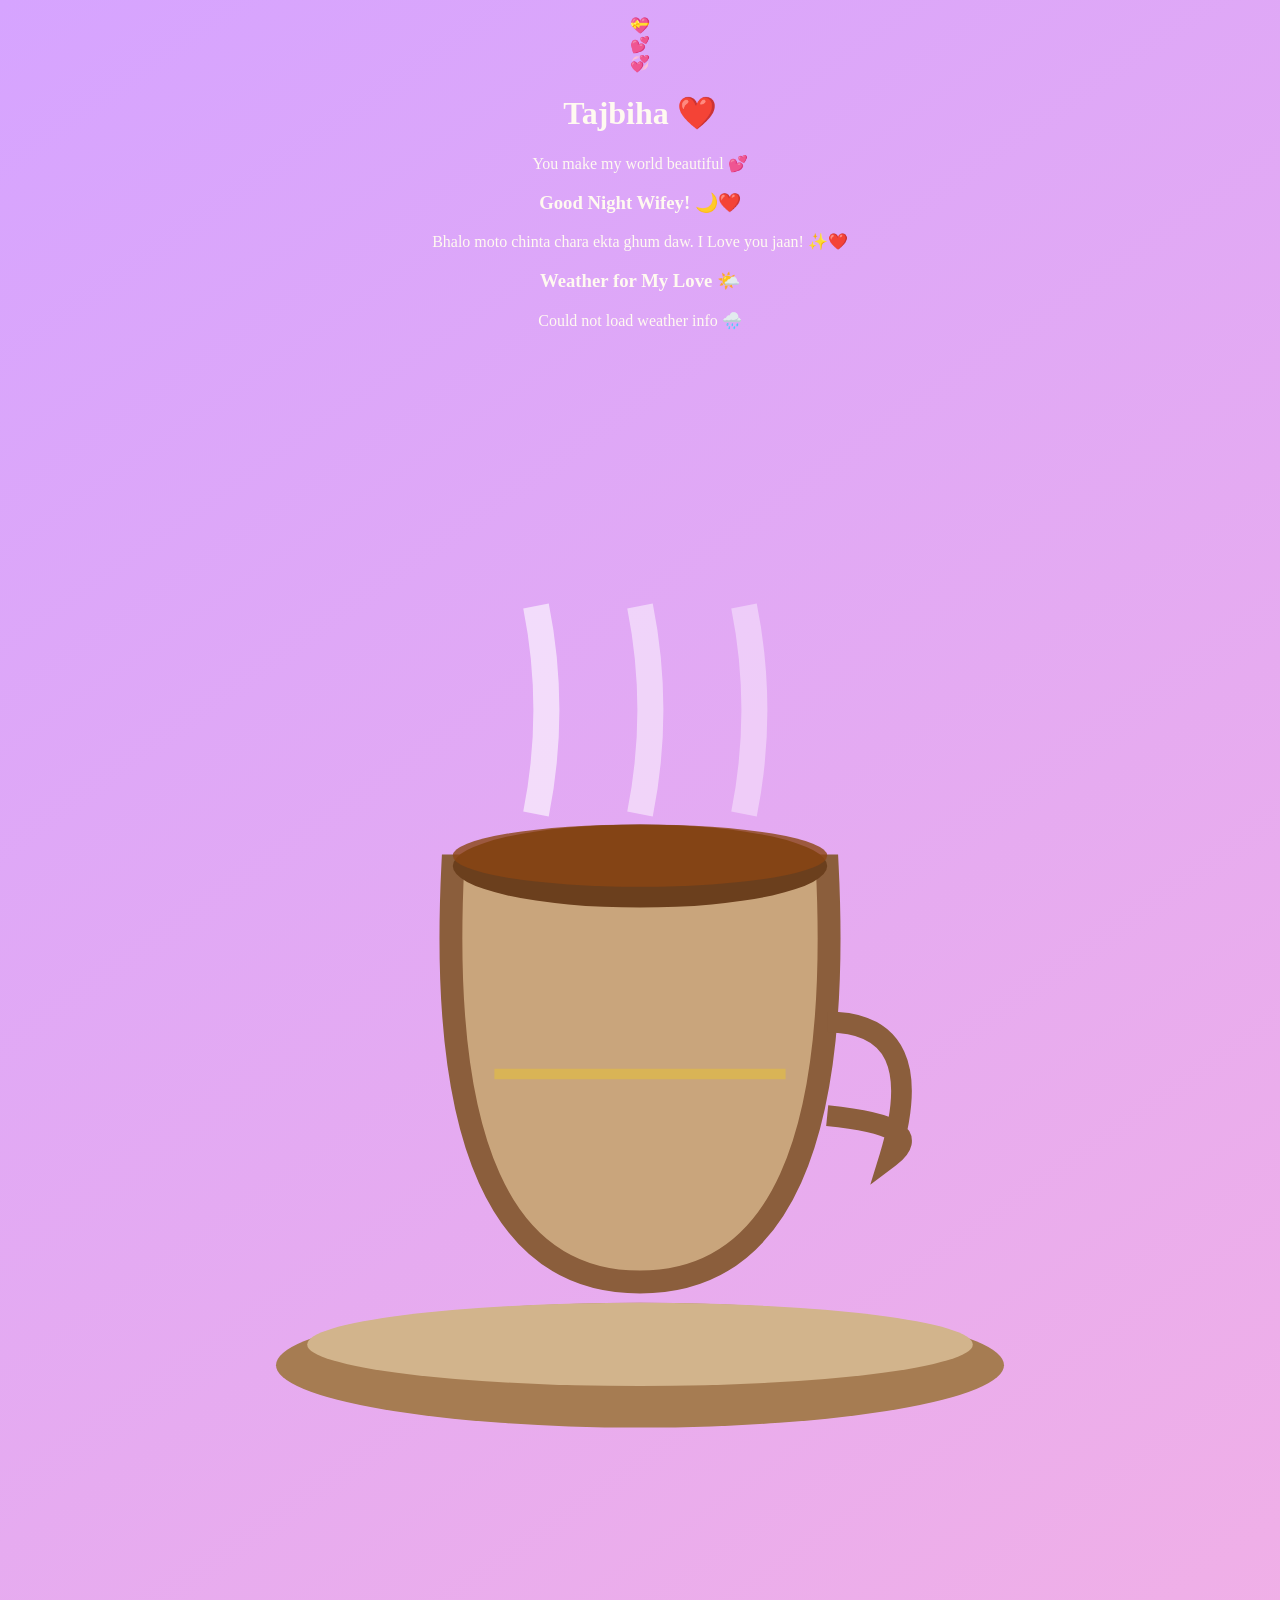
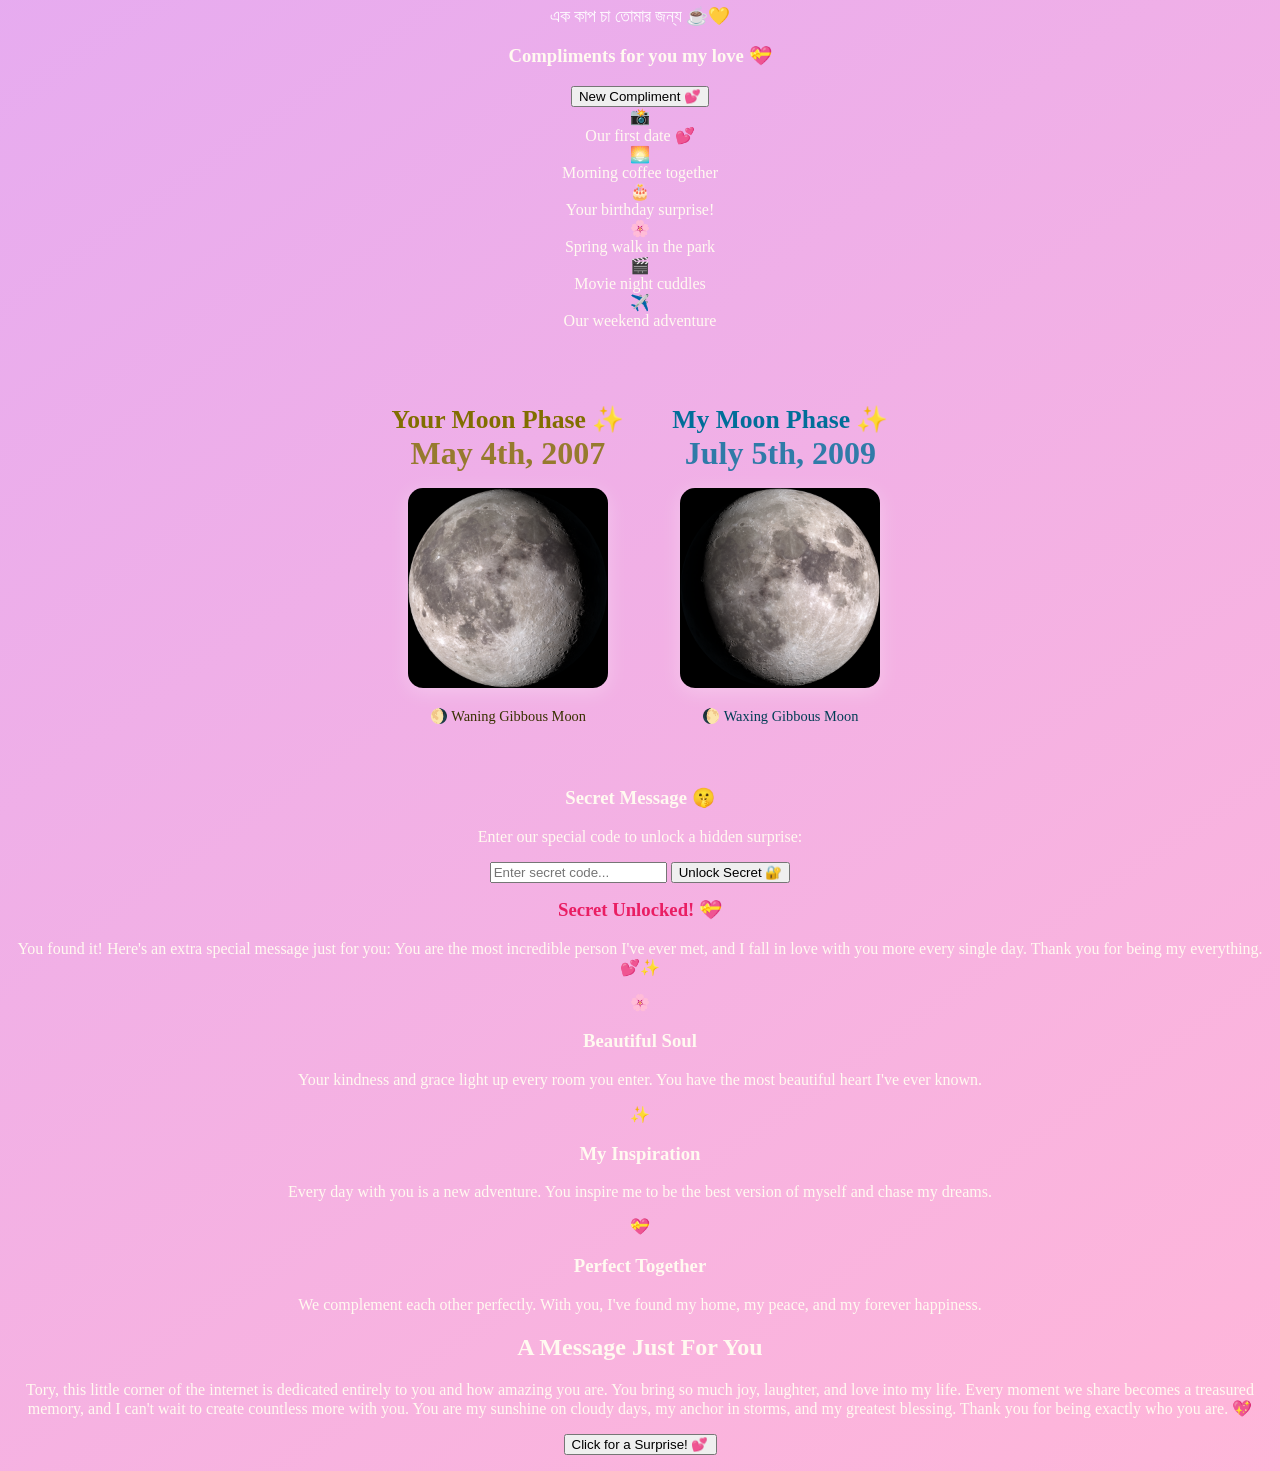
<file: web1.html>
<!DOCTYPE html>
<html lang="en">
<head>
    <meta charset="UTF-8">
    <meta name="viewport" content="width=device-width, initial-scale=1.0">
    <title>For My Beautiful Wifey ❤️</title>
    <link rel="stylesheet" href="style.css">
</head>
<body>
    <div class="floating-hearts" id="hearts"></div>
    <div class="container">
        <header class="header">
            <h1 class="main-title">Tajbiha ❤️</h1>
            <p class="subtitle">You make my world beautiful 💕</p>
        </header>

        <!-- Time-based Message -->
        <div class="time-message">
            <h3 id="timeGreeting">Good Morning, Beautiful!</h3>
            <p id="timeMessage">Hope your day starts as wonderful as you are! ☀️</p>
        </div>

        <!-- Weather Widget -->
        <div class="weather-widget">
            <h3>Weather for My Love 🌤️</h3>
            <p id="weatherInfo">Checking the weather for you... 💕</p>
        </div>

        <!-- Animated Tea Cup -->
<div class="tea-section">
  <div class="tea-cup">
    <svg viewBox="0 0 120 120" xmlns="http://www.w3.org/2000/svg">
      <!-- Steam -->
      <g class="steam">
        <path d="M50 45 Q52 35 50 25" stroke="white" stroke-width="2.5" opacity="0.6" fill="none"/>
        <path d="M60 45 Q62 35 60 25" stroke="white" stroke-width="2.5" opacity="0.5" fill="none"/>
        <path d="M70 45 Q72 35 70 25" stroke="white" stroke-width="2.5" opacity="0.4" fill="none"/>
      </g>

      <!-- Saucer -->
      <ellipse cx="60" cy="98" rx="35" ry="6" fill="#A67C52"/>
      <ellipse cx="60" cy="96" rx="32" ry="4" fill="#D2B48C"/>

      <!-- Cup Body -->
      <path d="M42 50 Q40 90 60 90 Q80 90 78 50 Z" fill="#C9A57C" stroke="#8B5E3C" stroke-width="2.2"/>

      <!-- Tea Surface -->
      <ellipse cx="60" cy="50" rx="18" ry="4" fill="#6B3F1D"/>
      <ellipse cx="60" cy="49" rx="18" ry="3" fill="#8B4513" opacity="0.8"/>

      <!-- Optional Handle -->
      <path d="M78 65 Q88 65 84 78 Q88 75 78 74" stroke="#8B5E3C" stroke-width="2.0" fill="none"/>

      <!-- Subtle Design Line -->
      <line x1="46" y1="70" x2="74" y2="70" stroke="#FFD700" stroke-width="1" opacity="0.3"/>
    </svg>
  </div>
  <p style="color: rgba(255,255,255,0.95); font-size: 1.1rem; margin-top: 0.5rem;">
    এক কাপ চা তোমার জন্য ☕💛
  </p>
</div>

        <!-- Daily Compliment -->
        <div class="compliment-section">
            <h3> Compliments for you my love 💝</h3>
            <p class="compliment-text" id="dailyCompliment">You're absolutely radiant today!</p>
            <button class="love-button" onclick="generateCompliment()">New Compliment 💕</button>
        </div>

        <!-- Polaroid Gallery -->
        <div class="polaroid-gallery">
            <div class="polaroid">
                <div class="polaroid-img">📸</div>
                <div class="polaroid-caption">Our first date 💕</div>
            </div>
            <div class="polaroid">
                <div class="polaroid-img">🌅</div>
                <div class="polaroid-caption">Morning coffee together</div>
            </div>
            <div class="polaroid">
                <div class="polaroid-img">🎂</div>
                <div class="polaroid-caption">Your birthday surprise!</div>
            </div>
            <div class="polaroid">
                <div class="polaroid-img">🌸</div>
                <div class="polaroid-caption">Spring walk in the park</div>
            </div>
            <div class="polaroid">
                <div class="polaroid-img">🎬</div>
                <div class="polaroid-caption">Movie night cuddles</div>
            </div>
            <div class="polaroid">
                <div class="polaroid-img">✈️</div>
                <div class="polaroid-caption">Our weekend adventure</div>
            </div>
        </div>

<!-- Real Moon Phases on Our Birthdays -->
<div style="display: flex; justify-content: center; gap: 3rem; margin: 3rem 0; flex-wrap: wrap;">
    
    <!-- PHT's Moon - May 4, 2007 -->
    <div style="text-align: center;">
        <h3 style="color: #816e00; margin-bottom: 1rem; font-family: 'Dancing Script', cursive; font-size: 1.6rem;">
            Your Moon Phase ✨<br>
            <span style="font-size: 2rem; opacity: 0.8;">May 4th, 2007</span>
        </h3>
        <img src="4-5-2007.png" alt="Waning Gibbous Moon - May 4, 2007" style="width: 200px; height: auto; border-radius: 15px; box-shadow: 0 4px 20px rgba(255,255,255,0.3);">
        <p style="color: #383000; font-size: 0.9rem; margin-top: 1rem;">🌖 Waning Gibbous Moon</p>
    </div>

    <!-- Your Moon - July 5, 2009 -->
    <div style="text-align: center;">
        <h3 style="color: #006e99; margin-bottom: 1rem; font-family: 'Dancing Script', cursive; font-size: 1.6rem;">
            My Moon Phase ✨<br>
            <span style="font-size: 2rem; opacity: 0.8;">July 5th, 2009</span>
        </h3>
        <img src="5-7-2009.png" alt="Waxing Gibbous Moon - July 5, 2009" style="width: 200px; height: auto; border-radius: 15px; box-shadow: 0 4px 20px rgba(255,255,255,0.3);">
        <p style="color: #003d55; font-size: 0.9rem; margin-top: 1rem;">🌔 Waxing Gibbous Moon</p>
    </div>

</div>

        <!-- Music Section -->
        <!-- <div class="music-section"> -->
        <!--     <h3>A Song Just For You 🎵</h3> -->
        <!--     <p>Close your eyes and imagine my voice singing your favorite song... 💕</p> -->
        <!--     <button class="love-button" onclick="playPersonalSong()">Play My Recording 🎤</button> -->
        <!--     <div id="musicPlayer" class="hidden"> -->
        <!--         <p style="margin-top: 1rem; font-style: italic; color: #666;"> -->
        <!--             🎵 *Imagine beautiful humming/singing here* 🎵<br> -->
        <!--             (In a real version, your actual recording would play here!) -->
        <!--         </p> -->
        <!--     </div> -->
        <!-- </div> -->

        <!-- Secret Code Section -->
        <div class="secret-section">
            <h3>Secret Message 🤫</h3>
            <p>Enter our special code to unlock a hidden surprise:</p>
            <input type="text" id="secretCode" class="secret-input" placeholder="Enter secret code..." maxlength="20">
            <button class="love-button" onclick="checkSecretCode()">Unlock Secret 🔐</button>
            <div id="secretMessage" class="hidden">
                <h3 style="color: #e91e63; margin-top: 1rem;">Secret Unlocked! 💝</h3>
                <p>You found it! Here's an extra special message just for you: You are the most incredible person I've ever met, and I fall in love with you more every single day. Thank you for being my everything. 💕✨</p>
            </div>
        </div>
        
        <div class="content-grid">
            <div class="card">
                <span class="card-icon">🌸</span>
                <h3>Beautiful Soul</h3>
                <p>Your kindness and grace light up every room you enter. You have the most beautiful heart I've ever known.</p>
            </div>
            
            <div class="card">
                <span class="card-icon">✨</span>
                <h3>My Inspiration</h3>
                <p>Every day with you is a new adventure. You inspire me to be the best version of myself and chase my dreams.</p>
            </div>
            
            <div class="card">
                <span class="card-icon">💝</span>
                <h3>Perfect Together</h3>
                <p>We complement each other perfectly. With you, I've found my home, my peace, and my forever happiness.</p>
            </div>
        </div>
        
        <div class="love-message">
            <h2>A Message Just For You</h2>
            <p>
                Tory, this little corner of the internet is dedicated entirely to you and how amazing you are. 
                You bring so much joy, laughter, and love into my life. Every moment we share becomes a treasured memory, 
                and I can't wait to create countless more with you. You are my sunshine on cloudy days, 
                my anchor in storms, and my greatest blessing. Thank you for being exactly who you are. 💖
            </p>
        </div>
        
        <div class="interactive-section">
            <button class="love-button" onclick="showLove()">Click for a Surprise! 💕</button>
        </div>
    </div>
    
    <script>
        // Create floating hearts
        function createHeart() {
            const heart = document.createElement('div');
            const emojis = ['💖', '💗', '💘', '💝', '💞', '💕'];
            heart.className = 'heart';
            heart.innerHTML = emojis[Math.floor(Math.random() * emojis.length)];
            heart.style.left = Math.random() * 100 + '%';
            heart.style.animationDelay = Math.random() * 6 + 's';
            heart.style.animationDuration = (Math.random() * 3 + 6) + 's';
            document.getElementById('hearts').appendChild(heart);
            
            setTimeout(() => {
                heart.remove();
            }, 9000);
        }
        
        // Create hearts periodically
        setInterval(createHeart, 400);

function updateTimeMessage() {
  const now = new Date();
  const hour = now.getHours();

  const greeting = document.getElementById('timeGreeting');
  const message = document.getElementById('timeMessage');

  if (hour >= 7 && hour < 13) {
    greeting.textContent = "Good Morning, My Love! ☀️❤️";
    message.textContent = "Hope your day starts as wonderful as you are! I love you my pretty lady ❤️";
  } else if (hour >= 13 && hour < 16) {
    greeting.textContent = "Good Noon, Sunshine! 🌞";
    message.textContent = "Dupur e kintu onk gorom, paani khaio beshi beshi ar rod e jaio nah. Always Thinking of you! 💫";
  } else if (hour >= 16 && hour < 18) {
    greeting.textContent = "Good Afternoon, Love! 🌤️";
    message.textContent = "Hope your afternoon is as pretty as you are! chaa khaio biscuit er sathe!! 💕";
  } else if (hour >= 18 && hour < 22) {
    greeting.textContent = "Good Evening, Sweetheart! 🌆";
    message.textContent = "Shondha hoye gese sharadin e tired hoye geso nischoi rest koro ektu ! Sending hugs! 🤗";
  } else {
    greeting.textContent = "Good Night Wifey! 🌙❤️";
    message.textContent = "Bhalo moto chinta chara ekta ghum daw. I Love you jaan! ✨❤️";
  }
}


        // Weather simulation (replace with real API in production)
function updateWeather() {
  const weatherInfo = document.getElementById('weatherInfo');
  const apiKey = '3b9c041a4afd451299e224831250406'; // ✅ No trailing space
  const location = 'Dhaka, Bangladesh';

  weatherInfo.textContent = 'Loading weather...'; // Optional: UX feedback

  fetch(`https://api.weatherapi.com/v1/current.json?key=${apiKey}&q=${encodeURIComponent(location)}&aqi=no`)
    .then(response => {
      if (!response.ok) throw new Error('Network response was not ok');
      return response.json();
    })
    .then(data => {
      const temp = data.current.temp_c;
      const condition = data.current.condition.text;
      const icon = data.current.condition.icon;
      weatherInfo.innerHTML = `
        <img src="https:${icon}" alt="${condition}" style="vertical-align:middle; width:24px; height:24px;">
        It's ${condition.toLowerCase()} in Nawabganj, ${temp}°C 🌡️
      `;
    })
    .catch(error => {
      console.error('Weather API error:', error);
      weatherInfo.textContent = 'Could not load weather info 🌧️';
    });
}




        // Daily compliments
const compliments = [
];


        function generateCompliment() {
            const complimentElement = document.getElementById('dailyCompliment');
            const randomCompliment = compliments[Math.floor(Math.random() * compliments.length)];
            complimentElement.textContent = randomCompliment;
            complimentElement.style.animation = 'pulse 1s ease-in-out';
            setTimeout(() => {
                complimentElement.style.animation = '';
            }, 1000);
        }

        // Secret codes
        const secretCodes = {
            'iloveyou': 'Secret Unlocked! 💝\nYou found it! Here\'s an extra special message: You are the most incredible person I\'ve ever met! 💕',
            'forever': 'Forever Code Unlocked! ♾️\nYou and me, always and forever. Nothing will ever change that. Fid-Dunya, Wal-Akhirah! 💕',
            'TORY': 'TORY Special! 👑\nYou\'re my queen, my everything, my forever person. i love you jaan! 💖',
            'cha': 'Cha Code! 🫖\nJust like how chai makes everything better, you make my life perfect! ☕💕',
            'beautiful': 'Beauty Code! 🌸\nYou\'re not just beautiful outside, but your heart is the most beautiful thing I know! 💖',
            'rysh': 'SUPER SECRET CODE! 💣\nAyhay\ Onk Bhalo laglo tumi mone rakhso eita akhono, dhonnobad my love 💖',
            '0405': 'Birthday Special! 🎂\n Amar\ Favourite date shobche special date amar kache eita. i love you pakhi! 💖',
            '1234': 'ehh eto easy nah!\nHEHE\ ',

        };

        function checkSecretCode() {
            const input = document.getElementById('secretCode').value.toLowerCase().trim();
            const messageDiv = document.getElementById('secretMessage');
            
            if (secretCodes[input]) {
                messageDiv.innerHTML = `<h3 style="color: #e91e63; margin-top: 1rem;">${secretCodes[input].split('\n')[0]}</h3><p>${secretCodes[input].split('\n')[1]}</p>`;
                messageDiv.classList.remove('hidden');
                messageDiv.style.animation = 'fadeInUp 0.5s ease-out';
            } else if (input) {
                messageDiv.innerHTML = `<p style="color: #666; margin-top: 1rem;">Not quite right! Try again... 💕<br><small>Hint: Think about what I always tell you! 😊</small></p>`;
                messageDiv.classList.remove('hidden');
            }
        }

        // Personal song simulation
        function playPersonalSong() {
            const musicPlayer = document.getElementById('musicPlayer');
            musicPlayer.classList.remove('hidden');
            musicPlayer.style.animation = 'fadeInUp 0.5s ease-out';
            
            // Simulate playing
            setTimeout(() => {
                musicPlayer.innerHTML = `
                    <p style="margin-top: 1rem; font-style: italic; color: #666;">
                        🎵 *Soft humming of your favorite song* 🎵<br>
                        "La la la... thinking of you..." 💕<br>
                        <small>(This is where your actual recording would play! 🎤)</small>
                    </p>
                `;
            }, 1000);
        }
        
        // Interactive functions
        function showLove() {
            const messages = [
    "Your smile lights up the entire universe! ✨",
    "You're more beautiful than any sunset I've ever seen! 🌅",
    "Your laugh is my favorite melody! 🎵",
    "You make ordinary moments feel magical! ✨",
    "Your kindness makes the world a better place! 🌍",
    "You're absolutely radiant! 💫",
    "Your intelligence amazes me every day! 🧠",
    "You have the most beautiful soul my love! ",
    "You're my favorite notification! 📱",
    "You make everything better just by being you! 🌟",
    "Your eyes sparkle brighter than all the stars combined! ⭐",
    "You're the reason I believe in love! ✨",
    "You feel like home! 🏠",
    "You're more precious than any treasure! 💎",
    "Your voice is sweeter than honey! 🎶",
    "When you smile, my life gets better! 😊",
    "You're the missing piece to my puzzle! 🧩",
    "You bring sunshine to my cloudiest days! ☀️",
    "You're really charming! 💖",
    "You make love feel easy! 💘",
    "Every time I see you, my heart skips a beat! 💓",
    "You're the definition of grace and beauty! 👑",
    "You glow even in the darkest places! ✨",
    "You're my happiness! 🎁",
    "You have a heart as big as the ocean! 🌊",
    "You're more refreshing than morning dew! 🌿",
    "Being with you feels like a dream I never want to wake up from! 💤",
    "You're the calm in every storm! 🌈",
    "You inspire me to be a better person every day! 🌟",
    "You're my happy place! 🧸",
    "You're my poetry! 📖",
    "Your beauty makes nature jealous! 🌹",
    "You make my heart happy! 🤍",
    "You're sweeter than my favorite dessert! 🍰",
    "You bring out the best in me! 🕊️",
    "You're a living masterpiece! 🎨",
    "You're more magical than fairy tales! 🧚",
    "You're the reason behind my smile! 😄",
    "You make my heart dance! 💃",
    "You're proof that angels really exist! 😇",
    "You light up my life! 🌃",
    "You're my favorite hello and my hardest goodbye! 👋",
    "You outshine the moon! 🌕",
    "You're beautifully unique! ❄️",
    "You're a wish I never knew I made! 🌠",
    "You're the noor in my eyes! ✨",
    "You give the stars a reason to shine! 🌌",
    "You make my world colorful! 🌈",
    "You're the reason my heart beats! ❤️",
    "You're the cherry on top of my life! 🍒",
    "You make every second feel special! ⏳",
    "You’re simply unforgettable! 🧠",
    "You're the muse behind my writings! 🎨",
    "You're prettier than sunshine mixed with stardust! ☀️✨",
    "You're my daily dose of joy! 💊",
    "You're the kind of beautiful that can’t be captured in words! 📝",
    "You make the time stop when you're near! ⏰",
    "You're better than all my favorite things combined! 🎧",
    "You're every reason I believe in love! 💖",
    "You're sweeter than honey and warmer than sunshine! 🍯☀️",
    "You're my heart's favorite rhythm! 🥁",
    "You're the reason flowers bloom brighter! 🌸",
    "You're the peace to my chaos! 🕊️",
    "You're a gift I never expected but always needed! 🎁",
    "You're the melody my soul dances to! 🎼",
    "You're more stunning than fireworks! 🎆",
    "You’re my calm after every storm! ☔",
    "You're love in its purest form! 💗",
    "You're the adventure I never want to end! 🌍",
    "You're my star in the darkest sky! 🌟",
    "You’re the magic in my ordinary life! ✨",
    "You're the gentle breeze on a hot day! 🌬️",
    "You're the sparkle I never want to lose! 💫",
    "You're more soothing than a lullaby! 🎵",
    "You're the smile I wait for all day! 😊",
    "You're my reason to believe in forever! ♾️",
    "You're the most beautiful chapter of my story! 📖",
    "You're the warmth in my favorite memory! 🔥",
    "You're like a song stuck in my head—but I love it! 🎶",
    "You're the soft whisper in my loudest thoughts! 🌙",
    "You’re the peace that fills my heart! 💖",
    "If people were rain, I am a drizzle and you are a hurricane.! 🍀",
    "You're the joy behind my best days! 😍",
    "You're like a rainbow after every storm! 🌈",
    "You're the mystery I never want to solve! 🔍",
    "You're the scent of my favorite flower! 🌹",
    "You're the reason I look forward to tomorrow! 🌞",
    "You’re the softest part of my hardest days! 🤗",
    "You’re my heart’s compass! 🧭",
    "You're the inspiration behind every smile I wear! 😊",
    "You're more comforting than my favorite blanket! 🛏️",
    "You're the reason love songs make sense! 🎤",
    "You're the calm melody in a noisy world! 🎶",
    "You're the sparkle my heart wears proudly! 💎",
    "You're a blessing in human form! 🙏",
    "You're the fairy tale ending I never thought I’d find! 📚",
    "You're the magic in every moment we share! ✨",
    "You're the fire in my soul and the light in my eyes! 🔥"
            ];
            
            const randomMessage = messages[Math.floor(Math.random() * messages.length)];
            
            // Create floating message
            const messageDiv = document.createElement('div');
            messageDiv.style.cssText = `
                position: fixed;
                top: 50%;
                left: 50%;
                transform: translate(-50%, -50%);
                background: rgba(255,255,255,0.95);
                padding: 2rem;
                border-radius: 20px;
                font-size: 1.5rem;
                color: #e91e63;
                box-shadow: 0 8px 32px rgba(0,0,0,0.3);
                z-index: 1000;
                animation: fadeIn 0.5s ease-out;
                text-align: center;
                backdrop-filter: blur(10px);
                max-width: 90%;
            `;
            messageDiv.innerHTML = randomMessage;
            document.body.appendChild(messageDiv);
            
            setTimeout(() => {
                messageDiv.style.animation = 'fadeOut 0.5s ease-out';
                setTimeout(() => messageDiv.remove(), 500);
            }, 3000);
        }
        
        function playMusic() {
            // Removed - no longer needed
        }

        // Initialize time-based content on page load
        function initializePage() {
            updateTimeMessage();
            updateWeather();
            generateCompliment();
            
            // Update time message every minute
            setInterval(updateTimeMessage, 60000);
            
            // Update weather every 30 minutes
            setInterval(updateWeather, 1800000);
        }

        // Add sparkle effect to title
        setInterval(() => {
            const title = document.querySelector('.main-title');
            title.classList.add('sparkle');
            setTimeout(() => title.classList.remove('sparkle'), 1500);
        }, 5000);

        // Allow Enter key for secret code
        document.getElementById('secretCode').addEventListener('keypress', function(e) {
            if (e.key === 'Enter') {
                checkSecretCode();
            }
        });
        
        // CSS for fadeOut animation
        const style = document.createElement('style');
        style.textContent = `
            @keyframes fadeOut {
                from { opacity: 1; transform: translate(-50%, -50%) scale(1); }
                to { opacity: 0; transform: translate(-50%, -50%) scale(0.8); }
            }
        `;
        document.head.appendChild(style);

        // Initialize everything when page loads
        window.addEventListener('load', initializePage);
    </script>
</body>
</html>
</file>
<file: style.css>
:root {
  --pink: #ffb6d9;
  --purple: #d6a4ff;
  --cream: #fffaf0;
  --gold: #ffe066;
  --dark: #311847;
}

body {
  margin: 0;
  padding: 0;
  font-family: 'Baloo 2', cursive;
  background: linear-gradient(145deg, var(--purple), var(--pink));
  color: var(--cream);
  display: flex;
  flex-direction: column;
  align-items: center;
  justify-content: center;
  min-height: 100vh;
  text-align: center;
  position: relative;
  overflow-x: hidden;
  padding: 1rem;
  box-sizing: border-box;
  overflow-y: hidden; /* Initially prevent scrolling */
}

.title-container {
  width: 100%;
  position: relative;
  height: 80px;
  margin-bottom: 20px;
  z-index: 10; /* Make sure title appears above other elements */
}

#birthdayTitle {
  font-size: 3.5em;
  color: var(--gold);
  text-shadow: 3px 3px 6px rgba(0,0,0,0.3);
  opacity: 0;
  position: absolute;
  top: 0;
  left: 50%;
  transform: translate(-50%, -50px);
  transition: transform 1s ease, opacity 1s ease;
  width: 100%;
}

#birthdayTitle.visible {
  opacity: 1;
  transform: translate(-50%, 0);
}

#countdown {
  font-size: 2em;
  margin-bottom: 1.5em;
  background: rgba(255,255,255,0.2);
  padding: 10px 20px;
  border-radius: 15px;
  box-shadow: 0 4px 15px rgba(0,0,0,0.1);
}

.gift-container {
  position: relative;
  width: 200px;
  height: 200px;
  margin: 0 auto;
  margin-bottom: 80px;
  margin-top: 50px; /* Add margin to push gift box down from title */
}

.gift-box {
  width: 180px;
  height: 180px;
  background: linear-gradient(145deg, #fffaf0, #fff0e0);
  border-radius: 25px;
  position: absolute;
  top: 0;
  left: 10px;
  box-shadow: 0 15px 35px rgba(0,0,0,0.3);
  animation: float 3s ease-in-out infinite;
  transition: transform 0.4s ease;
  cursor: pointer;
}

.gift-box:before {
  content: '';
  position: absolute;
  top: 0;
  left: 0;
  right: 0;
  bottom: 0;
  border-radius: 25px;
  background: linear-gradient(45deg, transparent, rgba(255,255,255,0.8), transparent);
  pointer-events: none;
}

.gift-lid {
  position: absolute;
  top: -35px;
  left: -10px;
  width: 200px;
  height: 45px;
  background: linear-gradient(to bottom, #ffdb99, var(--gold));
  border-radius: 20px 20px 5px 5px;
  box-shadow: 0 4px 15px rgba(0,0,0,0.2);
  transition: transform 0.8s ease;
  transform-origin: bottom center;
}

.gift-box.open .gift-lid {
  transform: rotateX(-120deg);
}

.bow {
  position: absolute;
  top: -60px;
  left: 50%;
  transform: translateX(-50%);
  width: 80px;
  height: 40px;
  z-index: 2;
}

.bow-left, .bow-right {
  position: absolute;
  width: 40px;
  height: 40px;
  background: var(--pink);
  border-radius: 50%;
  box-shadow: inset 0 0 10px rgba(255,255,255,0.5);
}

.bow-left {
  left: 0;
  transform: translateX(-15px);
}

.bow-right {
  right: 0;
  transform: translateX(15px);
}

.bow-center {
  position: absolute;
  top: 12px;
  left: 50%;
  transform: translateX(-50%);
  width: 20px;
  height: 20px;
  background: #ff99cc;
  border-radius: 50%;
  box-shadow: 0 0 10px rgba(255,255,255,0.8);
  z-index: 3;
}

.ribbon {
  position: absolute;
  background: linear-gradient(to right, #ffcce6, var(--pink));
}

.ribbon.vertical {
  width: 20px;
  height: 90%; /* Reduced from 100% to avoid extending beyond the box */
  left: 50%;
  top: 5%; /* Added to center the ribbon */
  transform: translateX(-50%);
}

.ribbon.horizontal {
  height: 20px;
  width: 100%;
  top: 50%;
  left: 0;
  transform: translateY(-50%);
}

.sparkle {
  position: absolute;
  background: white;
  border-radius: 50%;
  animation: twinkle 2s infinite alternate;
}

.message-container {
  position: relative;
  height: 200px;
  width: 100%;
}

#message {
  opacity: 0;
  background: rgba(255,255,255,0.2);
  padding: 15px 25px;
  border-radius: 20px;
  box-shadow: 0 8px 20px rgba(0,0,0,0.2);
  max-width: 80%;
  margin: 0 auto;
  font-size: 1.8em;
  color: var(--cream);
  position: absolute;
  top: 50%;
  left: 50%;
  transform: translate(-50%, 50px);
  transition: opacity 1s ease, transform 1s ease;
}

#message.visible {
  opacity: 1;
  transform: translate(-50%, 0);
}

.magic-particle {
  position: absolute;
  width: 8px;
  height: 8px;
  background: white;
  border-radius: 50%;
  animation: particleRise 1.5s ease-out forwards;
}

.confetti {
  position: absolute;
  width: 10px;
  height: 10px;
  opacity: 0;
  animation: confettiFall 5s ease-in-out forwards;
  z-index: -1;
}

@keyframes float {
  0%, 100% { transform: translateY(0px) rotate(0deg); }
  50% { transform: translateY(-15px) rotate(1deg); }
}

@keyframes particleRise {
  0% { 
    opacity: 1;
    transform: translate(0, 0) scale(1);
  }
  100% { 
    opacity: 0;
    transform: translate(0, -150px) scale(0.2);
  }
}

@keyframes twinkle {
  0% { opacity: 0.2; transform: scale(1); }
  100% { opacity: 1; transform: scale(1.5); }
}

@keyframes confettiFall {
  0% { transform: translateY(-100vh) rotate(0deg); opacity: 1; }
  100% { transform: translateY(100vh) rotate(720deg); opacity: 0; }
}

.inner-glow {
  position: absolute;
  top: 0;
  left: 0;
  width: 100%;
  height: 100%;
  border-radius: 25px;
  background: radial-gradient(circle at center, rgba(255,255,255,0.8) 0%, transparent 70%);
  opacity: 0;
  transition: opacity 0.5s ease;
}

.gift-box.open .inner-glow {
  opacity: 1;
  animation: glow 2s infinite alternate;
}

@keyframes glow {
  0% { opacity: 0.3; }
  100% { opacity: 0.8; }
}

/* Special dates section styling */
.special-dates-section {
  width: 100%;
  max-width: 800px;
  margin-top: 100px;
  padding: 20px;
  display: none; /* Initially hidden */
}

.special-date-item {
  margin-bottom: 60px;
  padding: 20px;
  background: rgba(255,255,255,0.15);
  border-radius: 20px;
  box-shadow: 0 8px 20px rgba(0,0,0,0.2);
}

.special-date-item h2 {
  color: var(--gold);
  margin-bottom: 15px;
  font-size: 2.2em;
  text-shadow: 2px 2px 4px rgba(0,0,0,0.3);
}

.stopwatch {
  font-size: 1.8em;
  background: rgba(255,255,255,0.2);
  padding: 15px;
  border-radius: 15px;
  margin-bottom: 15px;
  color: var(--cream);
  font-weight: bold;
}

.date-description {
  font-size: 1.5em;
  line-height: 1.5;
  color: var(--cream);
  padding: 10px;
  min-height: 60px;
  opacity: 1;
  transition: opacity 0.5s ease;
  width: 100%;
  overflow-wrap: break-word;
}



.scroll-indicator {
  position: absolute;
  bottom: 20px;
  left: 50%;
  transform: translateX(-50%);
  animation: bounce 2s infinite;
  color: var(--gold);
  font-size: 2em;
  opacity: 0;
  transition: opacity 0.5s ease;
}

@keyframes bounce {
  0%, 20%, 50%, 80%, 100% {
    transform: translateY(0) translateX(-50%);
  }
  40% {
    transform: translateY(-20px) translateX(-50%);
  }
  60% {
    transform: translateY(-10px) translateX(-50%);
  }
}

/* Mobile responsive styles */
@media (max-width: 768px) {
  #birthdayTitle {
    font-size: 2.5em;
  }

  #countdown {
    font-size: 1.5em;
    padding: 8px 15px;
  }

  .gift-container {
    transform: scale(0.9);
    margin-bottom: 60px;
  }

  #message {
    font-size: 1.5em;
    padding: 12px 20px;
  }
  
  .special-date-item h2 {
    font-size: 1.8em;
  }
  
  .stopwatch {
    font-size: 1.5em;
  }
}

@media (max-width: 480px) {
  #birthdayTitle {
    font-size: 2em;
  }

  #countdown {
    font-size: 1.2em;
    padding: 6px 12px;
  }

  .gift-container {
    transform: scale(0.8);
    margin-bottom: 40px;
  }

  #message {
    font-size: 1.2em;
    padding: 10px 15px;
  }
  
  .special-date-item h2 {
    font-size: 1.5em;
  }
  
  .stopwatch {
    font-size: 1.2em;
  }
  
  .date-description {
    font-size: 1em;
  }
}

.large-infinity {
  font-size: 4em;
}
</file>
